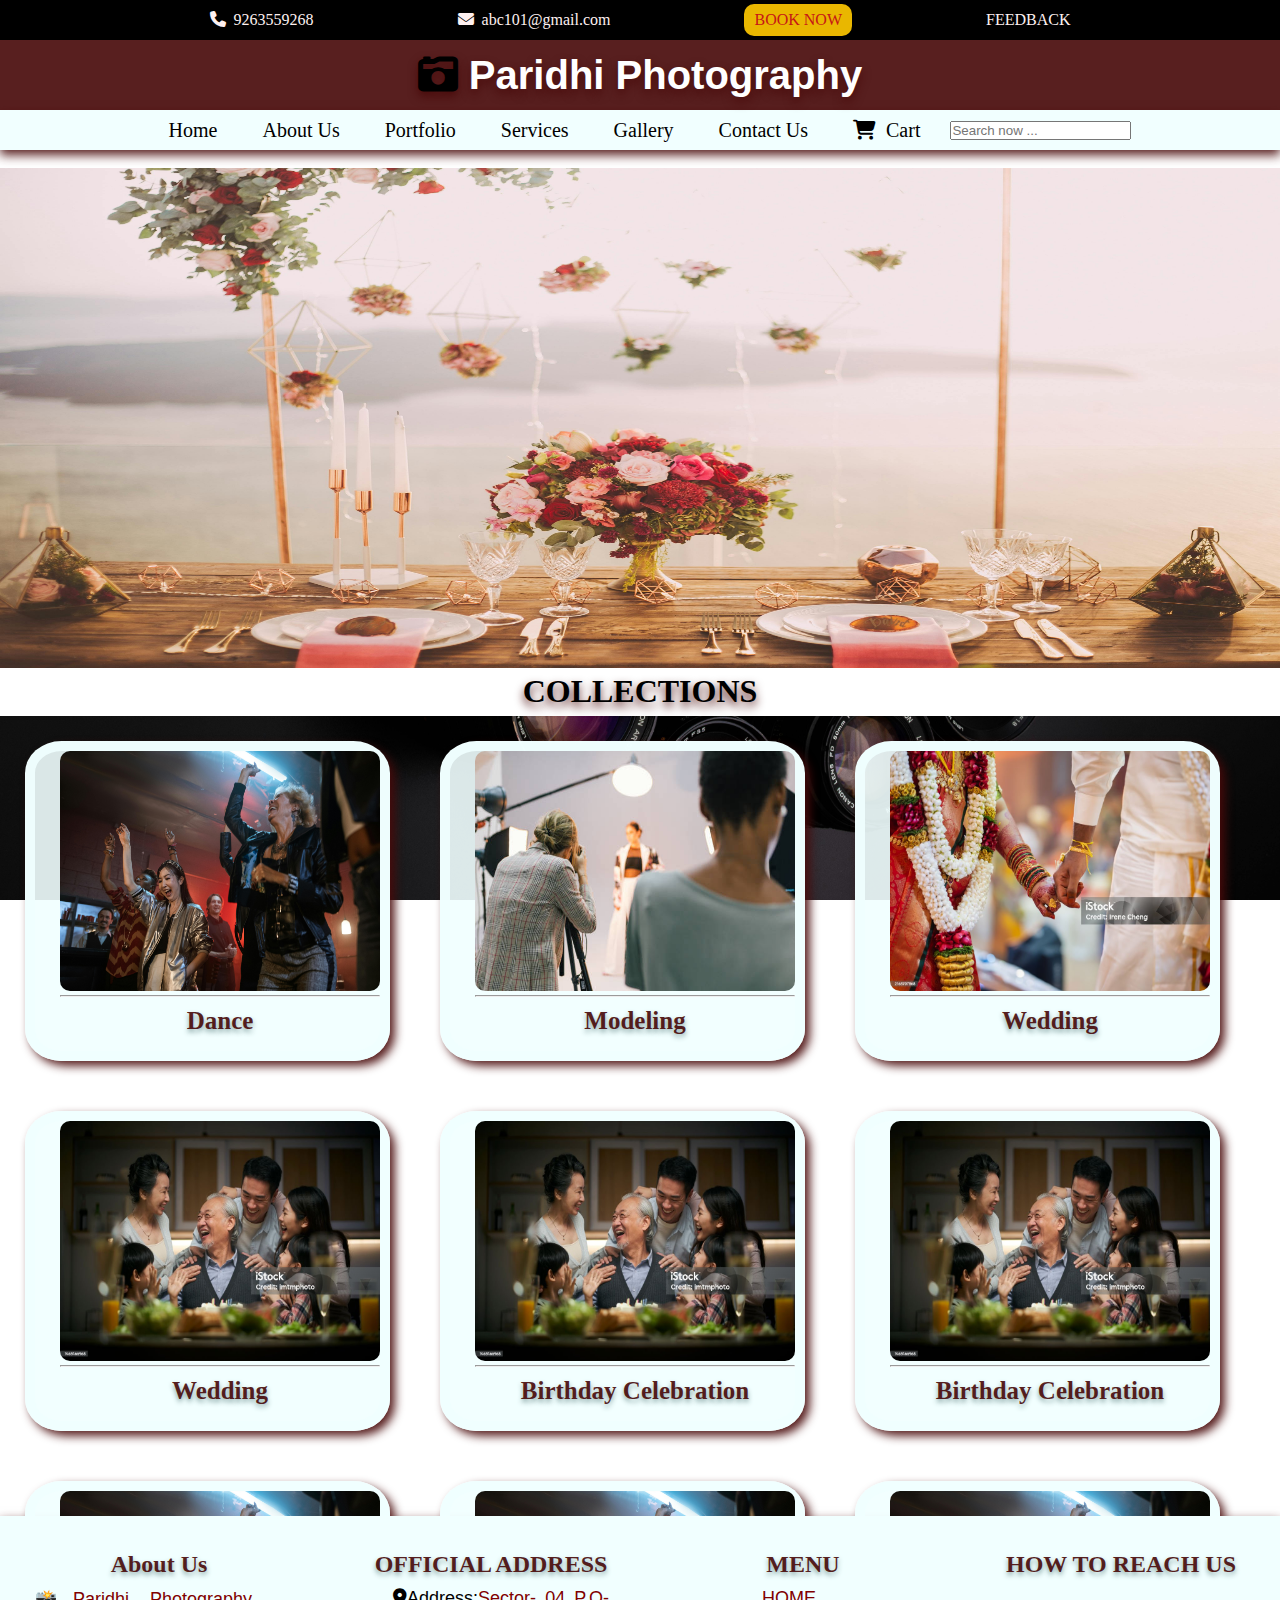
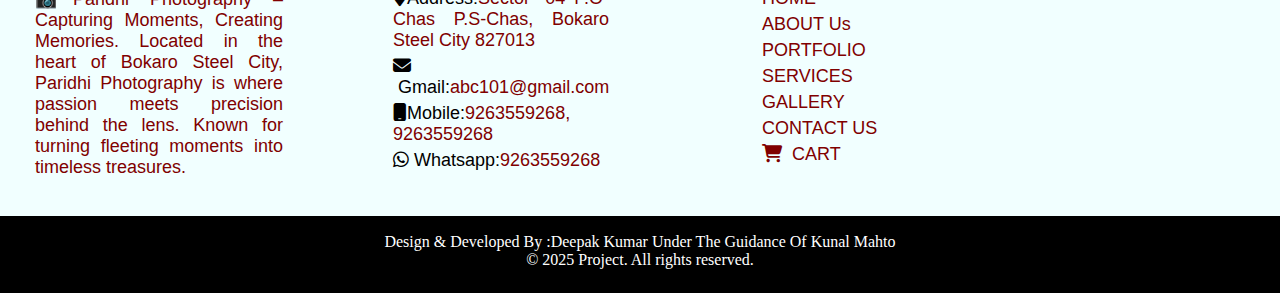
<file: index.html>
<!DOCTYPE html>
<html lang="en">

<head>
    <meta charset="UTF-8">
    <meta name="viewport" content="width=device-width, initial-scale=1.0">
    <title>project</title>
    <link rel="stylesheet" href="style.css">
    <link rel="stylesheet" href="https://cdnjs.cloudflare.com/ajax/libs/font-awesome/6.7.2/css/all.min.css"
        integrity="sha512-Evv84Mr4kqVGRNSgIGL/F/aIDqQb7xQ2vcrdIwxfjThSH8CSR7PBEakCr51Ck+w+/U6swU2Im1vVX0SVk9ABhg=="
        crossorigin="anonymous" referrerpolicy="no-referrer" />
</head>

<body>
    <div class="contactarea">
        <ul>
            <li id="mob"><a href="tel:9263559268"><i class="fa-solid fa-phone"></i> &nbsp;9263559268</a></li>
            <li id="mail"><a href="mailto:email@deepak7033511325"><i class="fa-solid fa-envelope"></i> &nbsp;abc101@gmail.com</a></li>
            <li id="book"><a href="book.html">BOOK NOW</a></li>
            <li id="feed"><a href="#">FEEDBACK</a></li>
        </ul>
    </div>
    <div id="logotitlearea">
        <h1><i class="fa-solid fa-camera-retro"></i> Paridhi&nbsp;Photography </h1>
    </div>
    <div id="menuarea">
        <ul class="menuarealist">
            <li><a href="#">Home</a></li>
            <li><a href="about.html">About Us</a></li>
            <li class="navbar"><a href="portfolio.html">Portfolio</a>

                <!-- <ul class="navbar-menu">
                        <li><a href="#"> Weddings 💍</a></li>
                        <li><a href="#"> Portraits 📸</a></li>
                        <li><a href="#"> Events 🎉</a></li>
                        <li><a href="#"> Cultural & Traditional 🪔</a></li>
                        <li><a href="#"> Candid Moment🤍</a></li>   
                </ul> -->

            </li>
            <li><a href="service.html">Services</a></li>
            <li><a href="gallery.html">Gallery</a></li>
            <li><a href="contact.html">Contact Us</a></li>
            <li id="cart"><a href="#"><i class="fa-solid fa-cart-shopping"></i> &nbsp;Cart</a></li>
        </ul>
        <div id="search"><input type="text" placeholder="Search now ..."></div>

    </div>
    <br>
    <div id="slidearea">
        <div>
            <img src="photos/slide.jpg" width="100%" height="500px" alt="Slide Image">
        </div>
    </div>
    <br>

    <div id="col">
        <h1>COLLECTIONS</h1>
    </div>
    <div id="contentarea">

        <div id="contentbox">
            <div class="box">
                <img src="photos/dance.jpg" alt="Dance Image" width="100%" height="100%">
                <hr>
                <h2>Dance</h2>
            </div>
            <div class="box">
                <img src="photos/modeling.jpg" alt="Modeling Image" width="100%" height="100%">
                <hr>
                <h2>Modeling</h2>
            </div>
            <div class="box">
                <img src="photos/wedding.png" alt="Image" width="100%" height="100%">
                <hr>
                <h2>Wedding</h2>
            </div>
            <div class="box">
                <img src="photos/birthday.jpg" alt="Image" width="100%" height="100%">
                <hr>
                <h2>Wedding</h2>
            </div>
            <div class="box">
                <img src="photos/birthday.jpg" alt="Image" width="100%" height="100%">
                <hr>
                <h2>Birthday Celebration</h2>
            </div>
            <div class="box">
                <img src="photos/birthday.jpg" alt="Image" width="100%" height="100%">
                <hr>
                <h2>Birthday Celebration</h2>
            </div>
            <div class="box">
                <img src="photos/dance.jpg" alt="Dance Image" width="100%" height="100%">
                <hr>
                <h2>Dance</h2>
            </div>
            <div class="box">
                <img src="photos/dance.jpg" alt="Dance Image" width="100%" height="100%">
                <hr>
                <h2>Dance</h2>
            </div>
            <div class="box">
                <img src="photos/dance.jpg" alt="Dance Image" width="100%" height="100%">
                <hr>
                <h2>Dance</h2>
            </div>
            <div class="box">
                <img src="photos/dance.jpg" alt="Dance Image" width="100%" height="100%">
                <hr>
                <h2>Dance</h2>
            </div>
            <div class="box">
                <img src="photos/dance.jpg" alt="Dance Image" width="100%" height="100%">
                <hr>
                <h2>Dance</h2>
            </div>
            <div class="box">
                <img src="photos/dance.jpg" alt="Dance Image" width="100%" height="100%">
                <hr>
                <h2>Dance</h2>
            </div>
            <div class="box">
                <img src="photos/modeling.jpg" alt="Modeling Image" width="100%" height="100%">
                <hr>
                <h2>Modeling</h2>
            </div>
            <div class="box">
                <img src="photos/modeling.jpg" alt="Dance Image" width="100%" height="100%">
                <hr>
                <h2>Modeling</h2>
            </div>
            <div class="box">
                <img src="photos/modeling.jpg" alt="Image" width="100%" height="100%">
                <hr>
                <h2>Modeling</h2>
            </div>
            <div class="box">
                <img src="photos/wedding.png" alt="Image" width="100%" height="100%">
                <hr>
                <h2>Wedding</h2>
            </div>
            <div class="box">
                <img src="photos/wedding.png" alt="Image" width="100%" height="100%">
                <hr>
                <h2>Wedding</h2>
            </div>
            <div class="box">
                <img src="photos/birthday.jpg" alt="Image" width="100%" height="100%">
                <hr>
                <h2>Birthday Celebration</h2>
            </div>
        </div>
    </div>
    <div id="topfooterarea">
        <div class="topfoot">
            <h2 class="footer-heading">About Us</h2>
            <p>
                📸Paridhi Photography – Capturing Moments, Creating Memories.
                Located in the heart of Bokaro Steel City, Paridhi Photography is where passion meets precision behind the lens. Known for turning fleeting moments into timeless treasures.
            </p>
        </div>
        <div class="topfoot">
            <h2 class=footer-heading-address>OFFICIAL ADDRESS</h2>
            <ul id="footer-address">
                <li>
                    <i class="fas fa-map-marker-alt fa-beat-fade"></i>Address:<a href="#">Sector- 04 P.O-Chas P.S-Chas,
                        Bokaro Steel City 827013 </a>
                </li>
                <li>
                    <i class="fa fa-envelope fa-beat-fade"></i>&nbsp;Gmail:<a href="#">abc101@gmail.com</a>
                </li>
                <li>
                    <i class="fa fa-mobile-phone fa-beat-fade"></i>Mobile:<a href="#">9263559268, 9263559268</a>
                </li>
                <li>
                    <i class="fa-brands fa-whatsapp fa-beat-fade"></i>&nbsp;Whatsapp:<a href="#">9263559268</a>
                </li>

            </ul>
        </div>
        <div class="topfoot">
            <h2 class=footer-heading>MENU</h2>
            <ul id="footer-menu">
                <li><a href="#">HOME</a></li>
                <li><a href="#">ABOUT Us</a></li>
                <li><a href="#">PORTFOLIO</a></li>
                <li><a href="#">SERVICES</a></li>
                <li><a href="#">GALLERY</a></li>
                <li><a href="#">CONTACT US </a></li>
                <li id="cart"><a href="#"><i class="fa-solid fa-cart-shopping"></i> &nbsp;CART</a></li>
            </ul>
        </div>
        <div class="topfoot">
            <h2 class=footer-heading>HOW TO REACH US</h2>
            <iframe
                src="https://www.google.com/maps/embed?pb=!1m18!1m12!1m3!1d233871.34788623048!2d85.95430829619065!3d23.667380545973735!2m3!1f0!2f0!3f0!3m2!1i1024!2i768!4f13.1!3m3!1m2!1s0x39f4230341010871%3A0xf89f21d9001d5036!2sBokaro%20Steel%20City%2C%20Jharkhand!5e0!3m2!1sen!2sin!4v1751283621777!5m2!1sen!2sin"
                width="100%" height="150px" style="border:0;" allowfullscreen="" loading="lazy"
                referrerpolicy="no-referrer-when-downgrade">
            </iframe>



        </div>
    </div>

    <div id="footerarea">
        Design & Developed By :Deepak Kumar Under The Guidance Of Kunal Mahto
        <br>
        © 2025 Project. All rights reserved.
    </div>
</body>

</html>
</file>
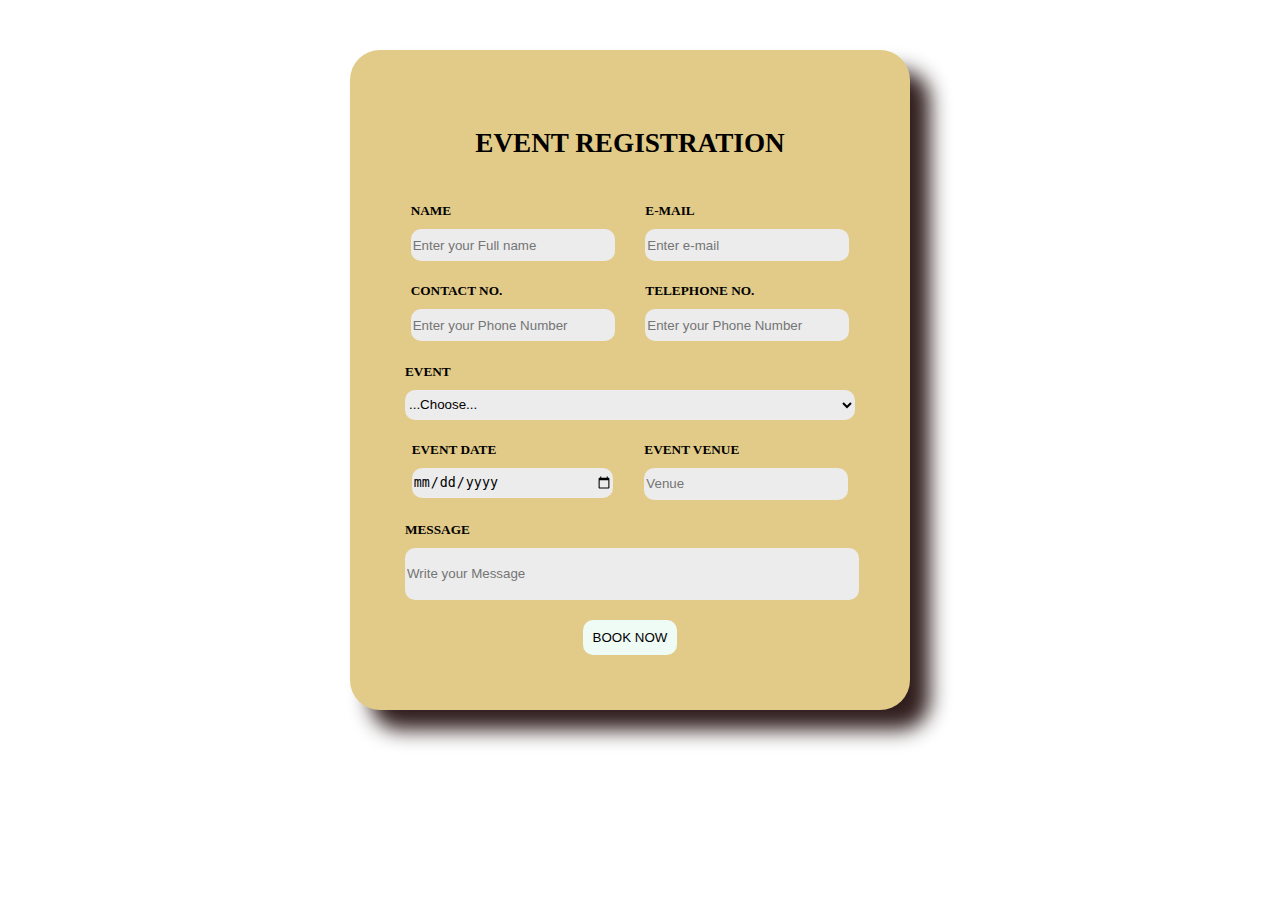
<file: book.html>
<!DOCTYPE html>
<html lang="en">

<head>
    <meta charset="UTF-8">
    <meta name="viewport" content="width=device-width, initial-scale=1.0">
    <title>Book</title>
    <style>
        body {
            margin: 0;
            padding: 0;
        }

        #maindiv h2 {
            text-align: center;
            padding-top: 25px;
            font-weight: bolder;
            font-size: 1.7rem;
        }

        #maindiv {
            width: 500px;
            height: 600px;
            background-color: #E2CA88;
            padding: 30px;
            margin: 50px 350px;
            border-radius: 30px;
            box-shadow: 20px 20px 20px rgba(30, 9, 9, 0.915);
        }

        #contact-section {
            display: flex;
            flex-wrap: wrap;
            justify-content: space-evenly;
        }

        .basic-info input {
            border-radius: 10px;
            height: 30px;
            width: 200px;
            background: #ececec;
            border: none;
        }

        .basic-info h5 {
            margin-bottom: 10px;
        }

        #event {
            margin: 0 25px;
        }

        #event h5 {
            margin-bottom: 10px;
        }

        #event select {
            width: 100%;
            height: 30px;
            border-radius: 10px;
            background: #ececec;
            border: none;
        }

        #event-date-time {
            display: flex;
            justify-content: space-evenly;
        }

        .event-venue input {
            border-radius: 10px;
            height: 30px;
            width: 200px;
            background: #ececec;
            border: none;
        }

        .event-venue h5 {
            margin-bottom: 10px;
        }

        #messages {
            margin: 0 25px;
        }

        #messages h5 {
            margin-bottom: 10px;
        }

        #messages input {
            width: 100%;
            height: 50px;
            border-radius: 10px;
            background: #ececec;
            border: none;
        }

        #book-now {
            display: flex;
            justify-content: center;
            margin-top: 20px;
        }

        #book-now button {
            background-color: rgba(240, 255, 255, 0.914);
            border-radius: 10px;
            padding: 10px;
            border: none;
        }

        #book-now button:hover {
            background-color: rgba(72, 10, 10, 0.915);
        }

        #book-now button a:hover {
            color: white;
        }

        #book-now button a {
            text-decoration: none;
            color: black;
        }
    </style>
</head>

<body>
    <div id="maindiv">

        <h2>EVENT REGISTRATION</h2>
        <div id="contact-section">
            <div class="basic-info">
                <h5>NAME</h5>
                <input type="text" placeholder="Enter your Full name">
            </div>
            <div class="basic-info">
                <h5>E-MAIL</h5>
                <input type="text" placeholder="Enter e-mail">
            </div>
            <div class="basic-info">
                <h5>CONTACT NO.</h5>
                <input type="text" placeholder="Enter your Phone Number">
            </div>
            <div class="basic-info">
                <h5>TELEPHONE NO.</h5>
                <input type="text" placeholder="Enter your Phone Number">
            </div>
        </div>
        <div id="event">
            <h5>EVENT</h5>

            <select>
                <option value="">...Choose...</option>
                <option value="Birthday">Birthday</option>
                <option value="Engagement">Engagement</option>
                <option value="Anniversary">Anniversary</option>
                <option value="Wedding">Wedding</option>
                <option value="Photo Shooting">Photo Shooting</option>
            </select>
        </div>
        <div id="event-date-time">
            <div class="event-venue">
                <h5>EVENT DATE</h5>
                <input type="date" name="date" placeholder="Date">
            </div>
            <div class="event-venue">
                <h5>EVENT VENUE </h5>
                <input type="text" placeholder="Venue">
            </div>
        </div>
        <div id="messages">
            <h5>MESSAGE</h5>
            <input type="text" placeholder="Write your Message">
        </div>
        <div id="book-now">
            <button><a href="#">BOOK NOW </a></button>
        </div>

    </div>



</body>

</html>
</file>
<file: style.css>
* {
    margin: 0;
    padding: 0;
    text-decoration: none;
}

.contactarea {
    width: 100%;
    height: 40px;
    background-color: #000000;
    display: flex;
    justify-content: space-evenly;
    align-items: center;
    text-align: center;
    /* position: fixed;
    top:0; */
}

.contactarea ul li {
    list-style: none;
    display: inline-block;
    padding: 7px 10px;
    margin: 60px;
    cursor: pointer;
}

.contactarea ul li:hover i {
    color: black;
}

.contactarea ul li a {
    color: rgb(254, 240, 240);
}

.contactarea ul li:hover a {
    color: rgb(198, 22, 22);
}

.contactarea ul li:hover {
    background-color: rgb(255, 200, 0);
    border-radius: 10px;
    transition: all 0.2s ease-in-out;
}

.contactarea ul #book {
    background-color: rgba(255, 200, 0, 0.914);
    border-radius: 10px;
}

.contactarea ul #book a {
    color: rgb(198, 22, 22);
}

.contactarea ul #book:hover {
    background-color: #000000;
    border-bottom: 2px solid #fff;
    padding-left: 20px;
}

.contactarea ul #book:hover a {
    color: white;
}


#logotitlearea {
    width: 100%;
    height: 70px;
    background-color: rgba(72, 10, 10, 0.915);
    /* background-color: hsla(0, 81%, 17%, 0.915); */
    display: flex;
    justify-content: center;
    align-items: center;
    /* position: fixed;
    top: -40; */
}

#logotitlearea h1 {
    color: white;
    font-size: 40px;
    font-weight: bold;
    text-shadow: 0px 5px 10px rgba(72, 10, 10, 0.915);
    font-family: 'Lucida Sans', 'Lucida Sans Regular', 'Lucida Grande', 'Lucida Sans Unicode', Geneva, Verdana, sans-serif;
}

#logotitlearea h1 i {
    color: black;
}

#menuarea {
    width: 100%;
    height: 40px;
    display: flex;
    justify-content: center;
    align-items: center;
    /* background-color:rgba(218, 221, 224, 0.915); */
    background-color: rgba(240, 255, 255, 0.914);
    box-shadow: 0px 5px 10px 0px rgba(72, 10, 10, 0.915);
    /* position: fixed; */
    /* top: 110; */
}

#menuarea ul li {
    list-style: none;
    display: inline;
    padding: 7px 20px;
    border-radius: 10px;
    transition: all 0.2s ease-in-out;
    cursor: pointer;
}

#menuarea ul li a {
    color: black;
}

.menuarealist {
    font-size: 20px;
}

#menuarea .menuarealist li:hover {
    background-color: rgba(240, 255, 255, 0.914);
    box-shadow: 0px 5px 10px 0px rgba(72, 10, 10, 0.915);
    border-radius: 10px;
    transition: all 0.2s ease-in-out;
}

#menuarea .menuarealist li:hover a {
    color: red;
}

#search {
    padding-left: 10px;
}

/* .navbar-menu {
    position: absolute;

} */

/* .navbar-menu ul li ul {
    display: none;
    position: absolute;
    z-index: 1000;

}

.navbar-menu ul li:hover ul {
    display: block;

}

.navbar-menu ul li:hover ul li {
    float: none;
    border-bottom: solid 1px black;
    border-right: none;
} */



/*.navbar-menu{
    position: absolute;
    display: none;
    z-index: 10;
} */

/* .navbar {
    position: relative;
}

.navbar-menu {
    position: absolute;
    top: 40px;
    left: 0;
    background: white;
    list-style: none;
    padding: 10px 0;
    display: none;
    min-width: 160px;
    box-shadow: 0 2px 8px rgba(0, 0, 0, 0.15);
    z-index: 10;
}

.navbar-menu li a {
    color: black;
    display: block;
    /* padding: 5px 30x; */


/*.navbar-menu li a:hover {
    background-color: #eee;
}

.navbar:hover .navbar-menu {
    display: block;
} */

#slidearea {
    width: 100%;
    height: 500px;
    background-color: rgba(133, 200, 200, 0.915);
}

#col {
    width: 100%;
    height: 10px;
    display: flex;
    justify-content: center;
    align-items: center;
    text-align: center;
    padding-bottom: 20px;
    text-shadow: 0 5px 10px rgba(72, 10, 10, 0.915);

}

#contentarea {
    width: 100%;
    height: 800px;
    background-image: url("photos/camera1.jpg");
    /* background-image: linear-gradient(30deg, red,green); */
    background-size: cover;
    background-attachment: fixed;
    /* border: 1px solid black; */
    text-align: center;
    overflow: auto;
}

.box {
    align-items: center;
    width: 320px;
    height: 300px;
    background-color: rgba(241, 255, 255, 0.900);
    float: left;
    margin: 25px;
    border: solid 10px rgba(240, 255, 255, 0.914);
    padding-left: 25px;
    border-radius: 10%;
    box-shadow: 5px 5px 10px 0px rgba(72, 10, 10, 0.915);
}

.box img {
    width: 100%;
    height: 80%;
    border-radius: 10px;

}

.box h2 {
    color: rgba(72, 10, 10, 0.915);
    font-size: 25px;
    padding-top: 10px;
    font-weight: bold;
    text-shadow: 0px 3px 5px rgba(123, 154, 154, 0.914);
}

#topfooterarea {
    width: 100%;
    height: 300px;
    background-color: rgba(240, 255, 255, 0.915);
    text-align: center;
    display: flex;
    justify-content: space-between;
    box-shadow: 0px 5px 10px 0px rgba(72, 10, 10, 0.915);
}

.topfoot {
    width: 20%;
    height: 200px;
    /* border: 1px solid rgba(72, 10, 10, 0.915); */
    display: inline-block;
    margin: 10px;
    padding: 25px;

}

.topfoot P {
    color: #800000;
    text-align: justify;
    font-size: 15;
    font-weight: bold;
    font: normal 300 18px arial;
}

.footer-heading {
    color: rgba(72, 10, 10, 0.915);
    padding-bottom: 10px;
    text-shadow: 0px 3px 5px rgba(123, 154, 154, 0.914);
}

.footer-heading-address {
    color: rgba(72, 10, 10, 0.915);
    padding-bottom: 10px;
    text-shadow: 0px 3px 5px rgba(123, 154, 154, 0.914);
    margin-left: 20px;
}

.topfoot ul li {
    list-style-type: none;
    padding-bottom: 5px;
    font-size: 1rem;
    font-weight: bold;
    color: black;
    font: normal 300 18px arial;
}

.topfoot ul li a {
    color: #800000;
}

.topfoot ul li a:hover {
    color: black;
}

.topfoot #footer-address {
    text-align: justify;
    margin-left: 40px;
}

.topfoot #footer-menu {
    text-align: left;
    padding-left: 83px;
}

.topfoot #footer-menu li:hover {
    padding-left: 20px;
    transition: all 0.8s;
    font-size: 1.1rem;
}

#footerarea {
    width: 100%;
    height: 60px;
    background-color: #000000;
    text-align: center;
    color: white;
    padding-top: 17px;

}
</file>
